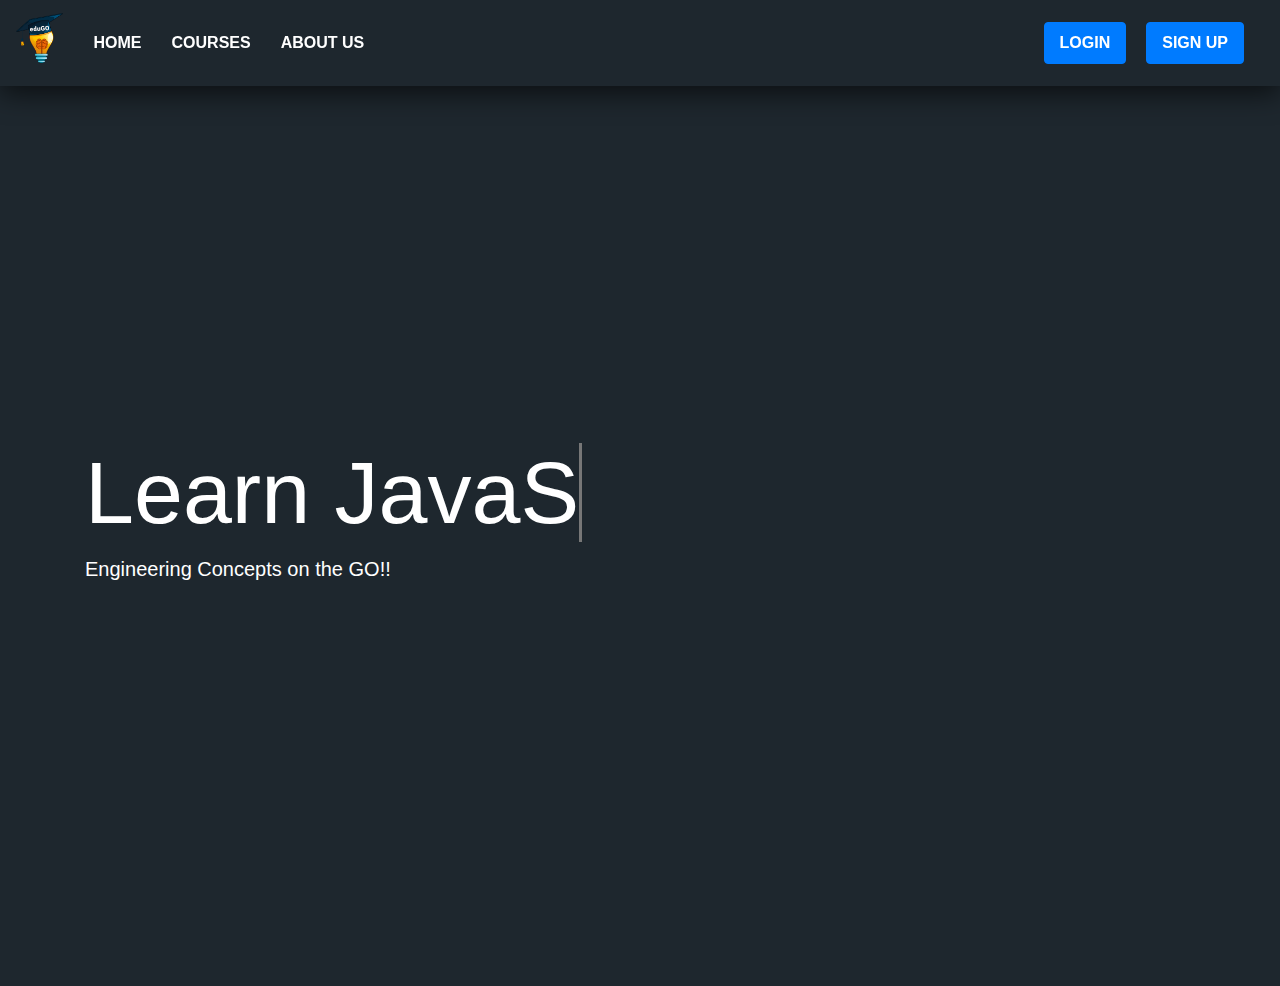
<file: BE-project/src/index.html>
<!DOCTYPE html>
<html lang="en">

<head>
    <meta charset="utf-8">
    <title>eduGO</title>
    <meta content="width=device-width, initial-scale=1.0" name="viewport">
    <meta content="" name="keywords">
    <meta content="" name="description">

    <!-- Favicons -->
    <link href="fontawesome\css\all.css" rel="stylesheet"> 


    <!-- Google Fonts -->
    

    <!-- Bootstrap CSS File -->
    <link href="css/bootstrap-grid.min.css" rel="stylesheet">
    <link href="css/bootstrap.min.css" rel="stylesheet">
    

    <!-- Main Stylesheet File -->
    <link href="css/style.css" rel="stylesheet">


    <!-- UserDefined JavaScript -->
    <script src="js/main.js"></script>
    <!-- JavaScript Libraries -->
    <script src="https://code.jquery.com/jquery-3.2.1.slim.min.js"
        integrity="sha384-KJ3o2DKtIkvYIK3UENzmM7KCkRr/rE9/Qpg6aAZGJwFDMVNA/GpGFF93hXpG5KkN" crossorigin="anonymous">
    </script>
    <script src="https://cdnjs.cloudflare.com/ajax/libs/popper.js/1.12.3/umd/popper.min.js" integrity="sha384-vFJXuSJphROIrBnz7yo7oB41mKfc8JzQZiCq4NCceLEaO4IHwicKwpJf9c9IpFgh" crossorigin="anonymous">
    </script>
    <script src="js/bootstrap.min.js"></script>
</head>

<body>

    <!--==========================
                Header
    ============================-->
    <header id="header" style="">

    </header>
 
<nav class="navigation navbar navbar-expand-lg sticky-top">
  <a class="navbar-brand" href="index.php"><img style="height: 60px; padding-bottom:10px;" src="images/logo2.png" alt="logo"></a>
  <button class="navbar-toggler" type="button" data-toggle="collapse" data-target="#navbarSupportedContent" aria-controls="navbarSupportedContent" aria-expanded="false" aria-label="Toggle navigation">
    <span class="navbar-toggler-icon">
      <i class="fas fa-bars" style="color:#fff; font-size:28px;"></i>
    </span>
  </button>
  <div class="collapse navbar-collapse" id="navbarSupportedContent">
    <div class="navbar-nav mr-auto">
      <a class="nav-item nav-link active" href="index.html">HOME</a>
      <a class="nav-item nav-link" href="browsecourses.php">COURSES</a>
      <a class="nav-item nav-link" href="aboutus.php">ABOUT US</a>

    </div>

    <div class="navbar-right navbar-nav">
        <button type="submit" class="nav-buttons btn btn-primary"><a class="nav-item nav-link" href="login.html">LOGIN</a></button>
        <button type="submit" class="nav-buttons btn btn-primary"><a class="nav-item nav-link" href="signup.html">SIGN UP</a></button>
    </div> 
  </div>

   
</nav>



<!DOCTYPE html>
<html lang="en">
<head>
    <meta charset="UTF-8">
    <title>landing page</title>
</head>
<body>
    <div class="indbody">
        <div class="container11">
            <div class="jumbotron jumbotron-fluid" style="text-align: left;">
                <div class="container">
                    <h1 class="display-2">Learn 
                        <!--this span will then be called in javascript and values will be taken -->
                        <span class="txt-type" data-wait="1000" data-words = '["JavaScript" , "Data Structures" , "Java", "Python", "Computer Graphics", "DBMS"]'></span>
                        <br>
                        <script src="js/main.js"></script>
                    </h1>
                    <p class="lead">Engineering Concepts on the GO!!</p>
                </div>
            </div>
        </div>
    </div>
</body>
</html>
</file>
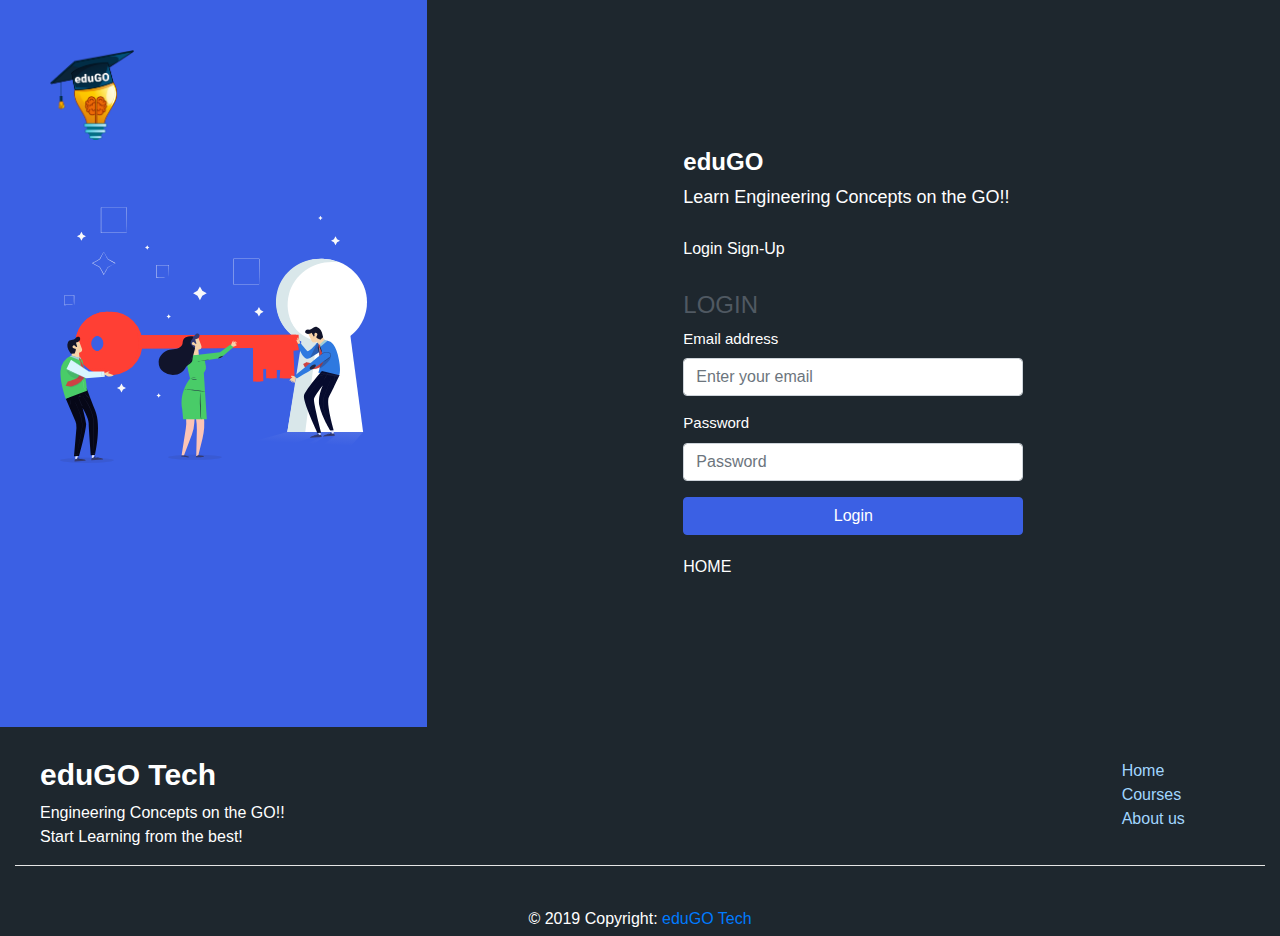
<file: BE-project/src/login.html>
<!DOCTYPE html>
<html lang="en">

<head>
    <meta charset="utf-8">
    <title>eduGO</title>
    <meta content="width=device-width, initial-scale=1.0" name="viewport">
    <meta content="" name="keywords">
    <meta content="" name="description">

    <!-- Favicons -->
    <link href="fontawesome\css\all.css" rel="stylesheet"> 


    <!-- Google Fonts -->
    

    <!-- Bootstrap CSS File -->
    <link href="css/bootstrap-grid.min.css" rel="stylesheet">
    <link href="css/bootstrap.min.css" rel="stylesheet">
    

    <!-- Main Stylesheet File -->
    <link href="css/style.css" rel="stylesheet">


    <!-- UserDefined JavaScript -->
    <script src="js/main.js"></script>
    <!-- JavaScript Libraries -->
    <script src="https://code.jquery.com/jquery-3.2.1.slim.min.js"
        integrity="sha384-KJ3o2DKtIkvYIK3UENzmM7KCkRr/rE9/Qpg6aAZGJwFDMVNA/GpGFF93hXpG5KkN" crossorigin="anonymous">
    </script>
    <script src="https://cdnjs.cloudflare.com/ajax/libs/popper.js/1.12.3/umd/popper.min.js" integrity="sha384-vFJXuSJphROIrBnz7yo7oB41mKfc8JzQZiCq4NCceLEaO4IHwicKwpJf9c9IpFgh" crossorigin="anonymous">
    </script>
    <script src="js/bootstrap.min.js"></script>
</head>

<body>

    <!--==========================
                Header
    ============================-->
    <header id="header" style="">

    </header>


<div class="container-fluid">
    <div class="website-logo">
        <a href="index.html">
            <div>
                <img src="images/logo2.png" alt="logo">
            </div>
        </a>
    </div>
    <div class="row">
        <div class="col-lg-4">
            <div class="img-holder">
                <div class="bg"></div>
                <div class="info-holder">
                    <img src="images/key.svg" alt="">
                </div>
            </div>
        </div>

        <div class="col-lg-8 login-section"> <!-- Login Section -->
            <div class="form-holder login-form-mobile">   
                <div class="form-content">
                    <div class="form-items">
                        <h3>eduGO</h3>
                        <p>Learn Engineering Concepts on the GO!!</p>

                        <div class="page-links">
                            <a href="login.html" class="active">Login</a>
                            <a href="signup.html">Sign-Up</a>
                        </div>
                        
                        <div class="login-form">
                            <h4>LOGIN</h4>
                            <form action="includes/login.inc.php" method="POST">
                                <div class="form-group">
                                    <label for="InputEmail">Email address</label>
                                    <input type="email" class="form-control" id="InputEmail" name="email" placeholder="Enter your email">
                                </div>
                                <div class="form-group">
                                    <label for="InputPassword">Password</label>
                                    <input type="password" class="form-control" id="InputPassword" name="pwd" placeholder="Password">
                                </div>
                                <button type="submit" class="btn btn-primary" name="login-submit">Login</button>
                            </form>

                            <div style="padding-top:20px;" class="page-links">
                                <a href="index.html" class="active">HOME</a>
                            </div>
                        </div>
                    </div>
                </div>
            </div>
        </div>
    </div>
</div>


  
<footer id="footer">
        <div class="container-fluid text-md-left" style="padding-top: 30px;">
            <div class="row">
                <div class="col-lg-10 col-md-12 footer-left-desc" style="padding-left: 40px;">
                    <h5 class="foorter-heading">eduGO Tech</h5>
                    <p>Engineering Concepts on the GO!!</p>
                    <p>Start Learning from the best!</p>
                </div>                

                <div class="col-lg-2 col-md-12 footer-links">
                    <ul class="">
                        <li>
                            <a href="index.html">Home</a>
                        </li>
                        <li>
                            <a href="browsecourses.php">Courses</a>
                        </li>
                        <li>
                            <a href="aboutus.php">About us</a>
                        </li>
                    </ul>
                </div>
            </div>
            <hr style="background-color: white;">
        </div>
        
        <!-- Copyright -->
        <div class="copyright center">© 2019 Copyright:
            <a href="index.html"> eduGO Tech</a>
        </div>
        <!-- Copyright -->

        
    </footer>

</body>
</html>
</file>
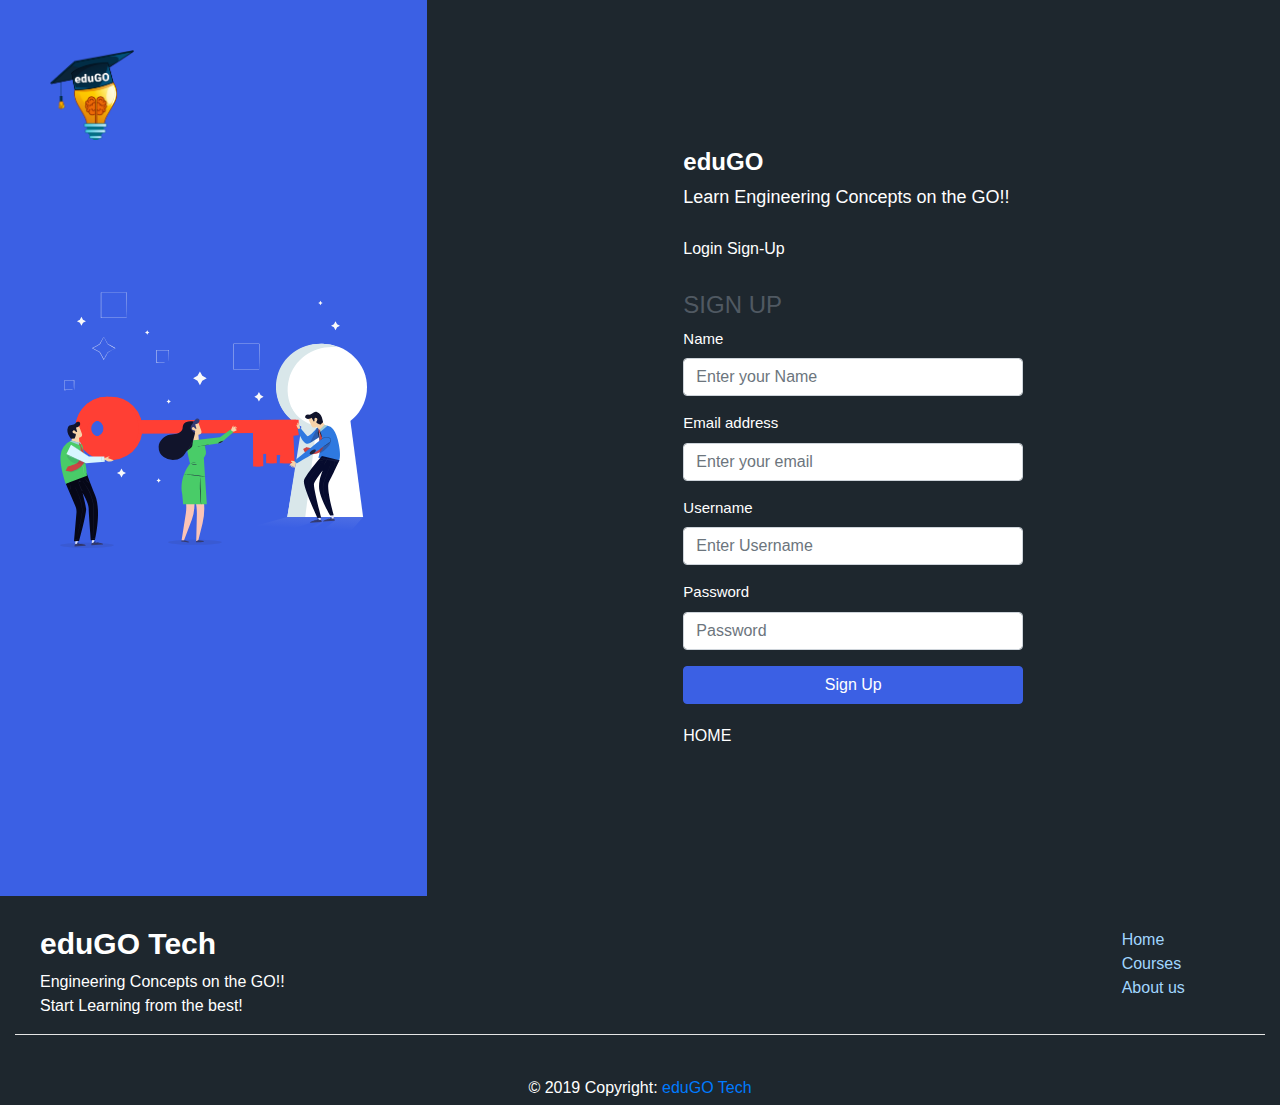
<file: BE-project/src/signup.html>
<!DOCTYPE html>
<html lang="en">

<head>
    <meta charset="utf-8">
    <title>eduGO</title>
    <meta content="width=device-width, initial-scale=1.0" name="viewport">
    <meta content="" name="keywords">
    <meta content="" name="description">

    <!-- Favicons -->
    <link href="fontawesome\css\all.css" rel="stylesheet"> 


    <!-- Google Fonts -->
    

    <!-- Bootstrap CSS File -->
    <link href="css/bootstrap-grid.min.css" rel="stylesheet">
    <link href="css/bootstrap.min.css" rel="stylesheet">
    

    <!-- Main Stylesheet File -->
    <link href="css/style.css" rel="stylesheet">


    <!-- UserDefined JavaScript -->
    <script src="js/main.js"></script>
    <!-- JavaScript Libraries -->
    <script src="https://code.jquery.com/jquery-3.2.1.slim.min.js"
        integrity="sha384-KJ3o2DKtIkvYIK3UENzmM7KCkRr/rE9/Qpg6aAZGJwFDMVNA/GpGFF93hXpG5KkN" crossorigin="anonymous">
    </script>
    <script src="https://cdnjs.cloudflare.com/ajax/libs/popper.js/1.12.3/umd/popper.min.js" integrity="sha384-vFJXuSJphROIrBnz7yo7oB41mKfc8JzQZiCq4NCceLEaO4IHwicKwpJf9c9IpFgh" crossorigin="anonymous">
    </script>
    <script src="js/bootstrap.min.js"></script>
</head>

<body>

    <!--==========================
                Header
    ============================-->
    <header id="header" style="">

    </header>
 
<div class="container-fluid">
    <div class="website-logo">
        <a href="index.html">
            <div>
                <img height="90px" src="images/logo2.png" alt="logo">
            </div>
        </a>
    </div>
    <div class="row">
        <div class="col-lg-4">
            <div class="img-holder">
                <div class="bg"></div>
                <div class="info-holder">
                    <img src="images/key.svg" alt="">
                </div>
            </div>
        </div>


        <div class="col-lg-8 login-section"> <!-- Signup Section -->
            <div class="form-holder login-form-mobile">   
                <div class="form-content">
                    <div class="form-items">
                        <h3>eduGO</h3>
                        <p>Learn Engineering Concepts on the GO!!</p>

                        <div class="page-links">
                            <a href="login.html">Login</a>
                            <a href="signup.html" class="active">Sign-Up</a>
                        </div>

                        
                        <div class="login-form">
                            <h4>SIGN UP</h4>
                            <form action="includes/signup.inc.php" method="POST">
                                <div class="form-group">
                                    <label for="InputName">Name</label>
                                    <input type="text" class="form-control" id="InputName" placeholder="Enter your Name" name="Name">
                                </div>
                                <div class="form-group">
                                    <label for="InputEmail">Email address</label>
                                    <input type="email" class="form-control" id="InputEmail" placeholder="Enter your email" name="Email">
                                </div>
                                <div class="form-group">
                                    <label for="InputPhone">Username</label>
                                    <input type="text" class="form-control" id="InputPhone" placeholder="Enter Username" name="phone">
                                </div>
                                <div class="form-group">
                                    <label for="InputPassword">Password</label>
                                    <input type="password" class="form-control" id="InputPassword" placeholder="Password" name="password">
                                </div>
                                <button type="submit" class="btn btn-primary" name="signup-submit">Sign Up</button>
                            </form>

                            <div style="padding-top:20px;" class="page-links">
                                <a href="index.html" class="active">HOME</a>
                            </div>
                        </div>
                    </div>
                </div>
            </div>
        </div>
    </div>

    
</div>
  
<footer id="footer">
        <div class="container-fluid text-md-left" style="padding-top: 30px;">
            <div class="row">
                <div class="col-lg-10 col-md-12 footer-left-desc" style="padding-left: 40px;">
                    <h5 class="foorter-heading">eduGO Tech</h5>
                    <p>Engineering Concepts on the GO!!</p>
                    <p>Start Learning from the best!</p>
                </div>

                

                <div class="col-lg-2 col-md-12 footer-links">
                    <ul class="">
                        <li>
                            <a href="index.html">Home</a>
                        </li>
                        <li>
                            <a href="browsecourses.php">Courses</a>
                        </li>
                        <li>
                            <a href="aboutus.php">About us</a>
                        </li>
                    </ul>
                </div>
            </div>
            <hr style="background-color: white;">
        </div>
        
        <!-- Copyright -->
        <div class="copyright center">© 2019 Copyright:
            <a href="index.html"> eduGO Tech</a>
        </div>
        <!-- Copyright -->  
    </footer>

</body>
</html>
</file>
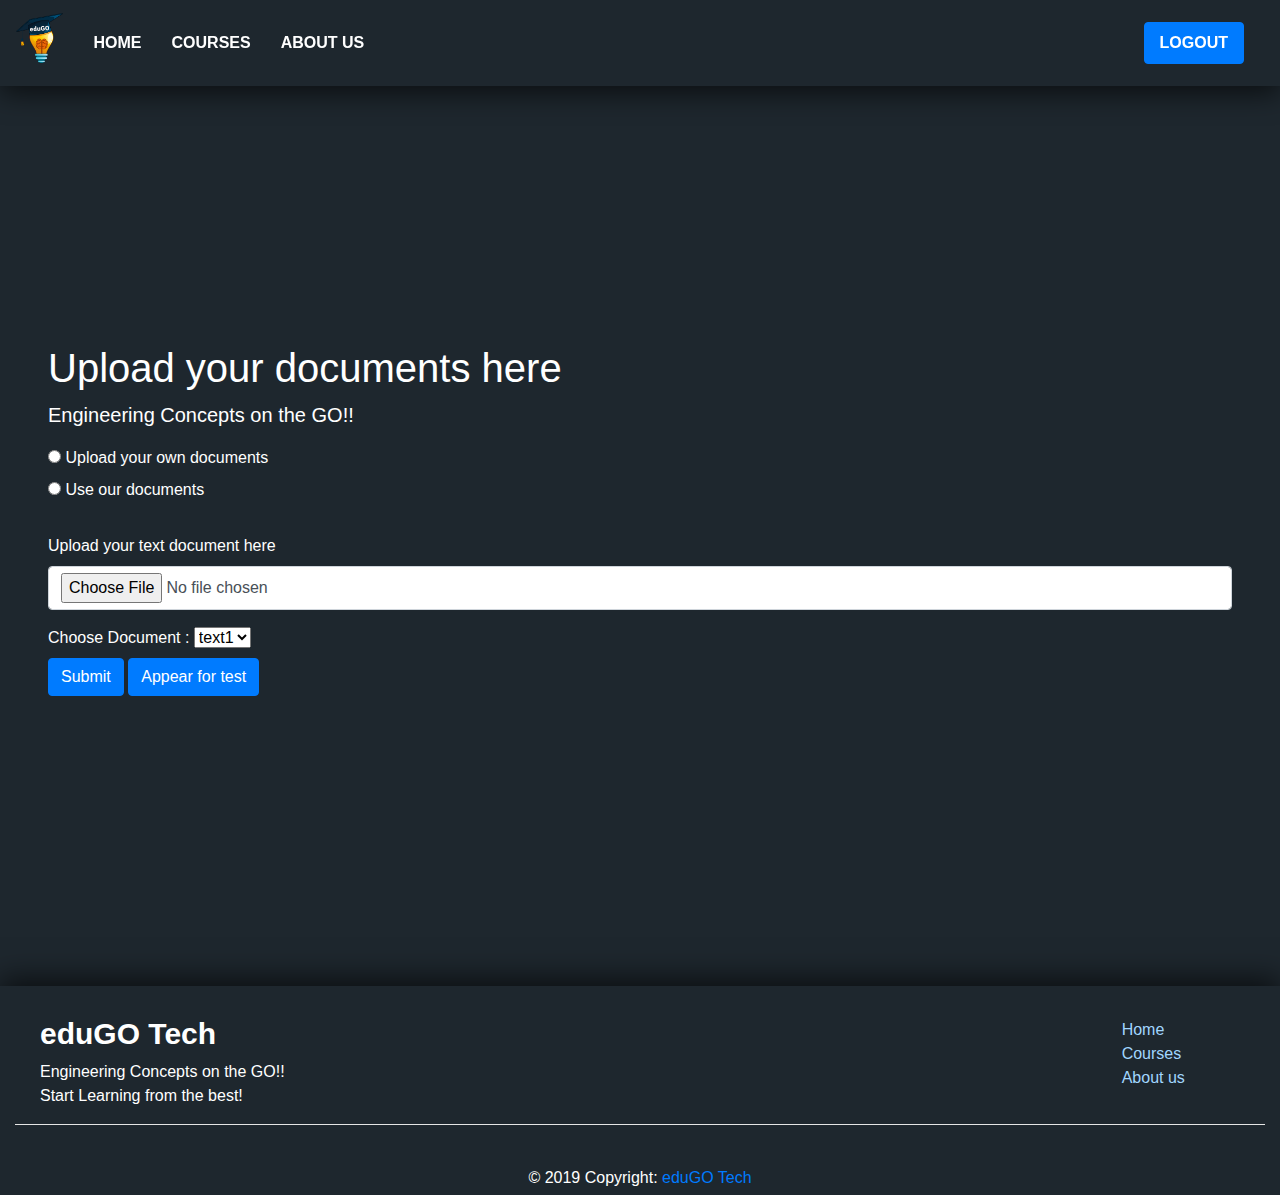
<file: BE-project/src/upload_docs.html>
<!DOCTYPE html>
<html lang="en">

<head>
    <meta charset="utf-8">
    <title>eduGO</title>
    <meta content="width=device-width, initial-scale=1.0" name="viewport">
    <meta content="" name="keywords">
    <meta content="" name="description">

    <!-- Favicons -->
    <link href="fontawesome\css\all.css" rel="stylesheet"> 


    <!-- Google Fonts -->
    

    <!-- Bootstrap CSS File -->
    <link href="css/bootstrap-grid.min.css" rel="stylesheet">
    <link href="css/bootstrap.min.css" rel="stylesheet">
    

    <!-- Main Stylesheet File -->
    <link href="css/style.css" rel="stylesheet">


    <!-- UserDefined JavaScript -->
    <script src="js/main.js"></script>
    <!-- JavaScript Libraries -->
    <script src="https://code.jquery.com/jquery-3.2.1.slim.min.js"
        integrity="sha384-KJ3o2DKtIkvYIK3UENzmM7KCkRr/rE9/Qpg6aAZGJwFDMVNA/GpGFF93hXpG5KkN" crossorigin="anonymous">
    </script>
    <script src="https://cdnjs.cloudflare.com/ajax/libs/popper.js/1.12.3/umd/popper.min.js" integrity="sha384-vFJXuSJphROIrBnz7yo7oB41mKfc8JzQZiCq4NCceLEaO4IHwicKwpJf9c9IpFgh" crossorigin="anonymous">
    </script>
    <script src="js/bootstrap.min.js"></script>
</head>

<body>

    <!--==========================
                Header
    ============================-->
    <header id="header" style="">

    </header>
 
<nav class="navigation navbar navbar-expand-lg sticky-top">
  <a class="navbar-brand" href="index.php"><img style="height: 60px; padding-bottom:10px;" src="images/logo2.png" alt="logo"></a>
  <button class="navbar-toggler" type="button" data-toggle="collapse" data-target="#navbarSupportedContent" aria-controls="navbarSupportedContent" aria-expanded="false" aria-label="Toggle navigation">
    <span class="navbar-toggler-icon">
      <i class="fas fa-bars" style="color:#fff; font-size:28px;"></i>
    </span>
  </button>
  <div class="collapse navbar-collapse" id="navbarSupportedContent">
    <div class="navbar-nav mr-auto">
      <a class="nav-item nav-link active" href="index.html">HOME</a>
      <a class="nav-item nav-link" href="browsecourses.php">COURSES</a>
      <a class="nav-item nav-link" href="aboutus.php">ABOUT US</a>

    </div>

    <div class="navbar-right navbar-nav">
        <button type="submit" name="logout-submit" class="nav-buttons btn btn-primary"><a class="nav-item nav-link" href="#logout">LOGOUT</a></button>
<!--          
        <button type="submit" class="nav-buttons btn btn-primary"><a class="nav-item nav-link" href="login.html">LOGIN</a></button>
        <button type="submit" class="nav-buttons btn btn-primary"><a class="nav-item nav-link" href="signup.html">SIGN UP</a></button>
      -->
    </div>
  </div>

   
</nav>

<body>
    <div class="indbody">
        <div class="container11">
            <div class="jumbotron jumbotron-fluid" style="text-align: left;">
                <div class="contrainer">
                    <h1 class="display-5" id="fsize">Upload your documents here</h1>
                    <p class="lead">Engineering Concepts on the GO!!</p>
                    <input type="radio" id="Upload" name = "UploadDOC" value="upload">
                    <label for="">Upload your own documents</label>
                    <br>
                    <input type="radio" id="Upload" name = "UploadDOC" value="useourown">
                    <label for="">Use our documents</label>
                    <br> <br>

                    <!-- Depending on the value in radio display  either upload doc or select from already present -->
                    
                    <div class="form-group">
                        <label for="Upload_document">Upload your text document here</label>
                        <input type="file" class="form-control" id="Upload_document" name="phone">
                    </div>

                    <label for="">Choose Document :  </label>
                    <!-- Select Docs from db -->
                    <select name="Docs" id="">
                        <option value="t1">text1</option>
                        <option value="t2">text2</option>
                        <option value="t3">text3</option>
                        <option value="t4">text4</option>
                    </select>      <br>              
                    <button type="submit" class="btn btn-primary" name="doc_submit">Submit</button>
                    <button class="btn btn-primary">Appear for test</button>
                </div>
            </div>
        </div>
    </div>
</body>
<footer id="footer">
    <div class="container-fluid text-md-left" style="padding-top: 30px;">
        <div class="row">
            <div class="col-lg-10 col-md-12 footer-left-desc" style="padding-left: 40px;">
                <h5 class="foorter-heading">eduGO Tech</h5>
                <p>Engineering Concepts on the GO!!</p>
                <p>Start Learning from the best!</p>
            </div>

            

            <div class="col-lg-2 col-md-12 footer-links">
                <ul class="">
                    <li>
                        <a href="index.html">Home</a>
                    </li>
                    <li>
                        <a href="browsecourses.php">Courses</a>
                    </li>
                    <li>
                        <a href="aboutus.php">About us</a>
                    </li>
                </ul>
            </div>
        </div>
        <hr style="background-color: white;">
    </div>
    
    <!-- Copyright -->
    <div class="copyright center">© 2019 Copyright:
        <a href="index.html"> eduGO Tech</a>
    </div>
    <!-- Copyright -->  
</footer>

</body>
</html>
</file>
<file: BE-project/src/css/style.css>
* {box-sizing: border-box;}

body{
    overflow-x: hidden;
    font-family: 'Lato',sans-serif;
    color: #505962;
}



/* Index page  */

.indbody{
    font-family: 'Lato',sans-serif;
    height : 100vh;
    /*yaha pe sirf ek acha image uthake dalde
    baki color aur baki ke maine uske jaise hi kiye dusra kuch rakhna hai to bhi kar de */
    background: white url() no-repeat center center / cover;
    color : white;
    overflow: hidden;
}

.container11{
    background-color: #1e272e;
    display: flex;
    flex-direction: column;
    justify-content: center;
    height: 100vh;
    padding: 0 3rem;    
}

/* h1,h2{
    font-weight: 200;
    margin : 0.4rem;
} */

/* @media(min-width: 1200px){
    h1{
        font-size: 4.5rem;
    }    
    h2{
        font-size: 3rem;
    }
} */

/*cursor  */
.txt-type > .txt{
    border-right: 0.2rem solid #777;
}
.hi{
    background-color: white;
    height: 100vh;
}



/*====================== Login Page CSS_pp==============================*/

.website-logo {
    display: inline-block;
    position: absolute;
    z-index: 1000;
    top: 50px;
    left: 50px;
    right: initial;
    bottom: initial;
}

.website-logo img {
    height: 90px;
}

.img-holder {
    display: inline-block;
    position: absolute;
    top: 0;
    left: 0;
    width: inherit;
    min-height: 700px;
    height: 100%;
    overflow: hidden;
    background-color: #3B60E4;
    padding: 60px;
    text-align: center;
}

.img-holder .info-holder {
    position: relative;
    top: 50%;
    -webkit-transform: translateY(-50%);
    -moz-transform: translateY(-50%);
    -ms-transform: translateY(-50%);
    transform: translateY(-50%);
}

.img-holder .info-holder img {
    width: 100%;
    max-width: 378px;
}

.img-holder .bg {
    position: absolute;
    opacity: 0.23;
    left: 0;
    top: 0;
    width: 100%;
    height: 100%;
    background-size: cover;
    background-position: center;
} 

div.login-section {
    background-color: #1e272e;
    display: flex;

}

.form-holder {
    margin: auto;
    width: 100%;
    height: 100%;
}

.form-holder .form-content {
    position: relative;
    text-align: center;
    display: -webkit-box;
    display: -moz-box;
    display: -ms-flexbox;
    display: -webkit-flex;
    display: flex;
    justify-content: center;
    align-items: center;
    padding: 18%;
    min-height: 100%;
}

.form-content .form-group {
    color: #fff;
    font-size: 15px;
    font-weight: 300;
}

.form-content .form-items {
    display: inline-block;
    width: 100%;
    max-width: 340px;
    text-align: left;
}

.form-content h3 {
    color: #fff;
    text-align: left;
    font-size: 24px;
    font-weight: 900;
    margin-bottom: 10px;
}

.form-content h3.form-title {
    margin-bottom: 30px;
}

.form-content p {
    color: #fff;
    text-align: left;
    font-size: 18px;
    font-weight: 300;
    line-height: 20px;
    margin-bottom: 30px;
}

.form-content .page-links a {
    color: #fff;
  }
  
.form-content .page-links a:after {
    background-color: rgba(255, 255, 255, 0.5);
  }
  
.form-content .page-links a.active:after {
    background-color: #fff;
  }
  
.form-content .page-links a:hover:after,
.form-content .page-links a:focus:after {
    background-color: #fff;
  }

div.login-form {
    margin-top: 30px;
}

div.login-form button.btn {
    width: 100%;
    background-color: #3B60E4;
    color: white;
    border-color: #3B60E4;

}
  

/*==================Navigation CSS====================*/
nav {
    -webkit-box-shadow: 0px 7px 28px 0px rgba(0,0,0,0.64); 
    box-shadow: 0px 7px 28px 0px rgba(0,0,0,0.64);
}

.navigation {
    background-color: #1e272e!important;
}

.navigation a {
    color: white;
}

.navigation .navbar-nav a{
    font-weight: 600;
    padding-left: 15px;
    padding-right: 15px;
}

.nav-buttons {
    padding: 0;
    margin-right: 20px;
}






/* CourseDetails.php */

#course-heading{
    padding-top: 20px;
    padding-bottom: 20px;
    min-height: 300px;
    background-color: #A1D6FF;
}

.course-heading-content{
    padding-top: 70px;
    padding-left: 40px;
    color: #1e272e;
}

#course-main-section{
    background-color: #1e272e;

}

.course-about-heading{
    color: white;
    margin: auto;
    padding: 30px;
}

#course-main-section ul.list-group{
    background-color: #1e272e;
    color: white;
    
}


#course-main-section  li{
    padding-left: 0;
    list-style-type: square;
}

.course-details{
    color: white;
}

.instructor {
    text-align: center;
}

/* remove this stylying after cropping image */
.instructor img{
    height: 300px;
    border-color: #3B60E4;
    border-style: solid;
    padding: 20px;
}

/* Browse Courses */
.center {
    margin: auto;
}

.card-body {
    display: flex;
    flex-direction: column;
  }
  
a.learnmore {
    margin-top: auto;
  }

.inbody{
    font-family: 'Lato',sans-serif;
    height: inherit;
    /*yaha pe sirf ek acha image uthake dalde
    baki color aur baki ke maine uske jaise hi kiye dusra kuch rakhna hai to bhi kar de 
    background: white url() no-repeat center center / cover;*/
    
    color :#1e272e;
}

.container-browse-courses{
    background-color: #A1D6FF;
    display: flex;
    flex-direction: column;
    justify-content: center;
    height: inherit;
    padding: 0 3rem;    
}


/* Viewcourse */
.video-container{
    margin: auto;
    width: 80%;
}

.video-container iframe{
    padding: 20px;

}


/* mycourses */
.jumbotron {
    text-align: center;
    background: none;
}


/* aboutus.php */
.about-us {
    padding: 30px;
}

.about-us img {
    border-radius: 50%;
}

.about-us-card {
    width: 70%;
}

div.icons a {
    display: inline;
    padding: 30px;
}

div.icons a i {
    padding-top: 20px;
    font-size: 40px;
}

div.address p.hello {
    color:  #a6a6a6;
}

div.address h3.site-name {
    font-weight: 800;
    font-size: 40px;
}

div.address p {
    font-size: 20px;
}



/* Footer */

footer {
    background-color: #1e272e;
    -webkit-box-shadow: 0px -7px 28px 0px rgba(0,0,0,0.64); 
    box-shadow: 0px -7px 28px 0px rgba(0,0,0,0.64);
    color: white;
}

.foorter-heading {
    font-weight: 600;
    font-size: 30px;
}

.footer-left-desc p{
    margin: 0;
}

.footer-links {
    margin: auto;
}

.footer-links ul{
    list-style: none;
    
}

.footer-links ul li a {
    text-decoration: none;
    color: #A1D6FF;
}

.footer-links ul li a:hover {
    color: #3B60E4;
}


.copyright {
    padding-top: 25px;
    text-align: center;
    padding-bottom: 5px;
}



/* ################################## Mobile Responsive ################################################## */
@media only screen and (max-width: 600px) {
    /* Navbar */
    .nav-buttons {
        margin: 5px;
    }

    div.jumbotron .display-2 {
        font-size: 60px;
    }
    .display-5{
        font-size: 30px;
    }
    /* About Us */
    .about-us-card {
        width: 90%;
    }

    .about-us-name {
        font-size: 160%;
    }

    div.icons a i {
        padding-top: 20px;
        font-size: 120%;
    }

    .about-us-div {
        padding-top: 5%;
    }

    .about-us-map iframe {
        width: 100%;
    }

    /* Browse Courses */

    div.container h1.display-4 {
        font-size: 50%;
    }

    #course-heading {
        width: 100%;
        margin: 0;
    }

    .browse-course-card {
        width: 95%;
    }

    .browse-course-div {
        padding-top: 4%;
    }


    /* Login */
    .website-logo {
        display: inline-block;
        position: absolute;
        top: 10px;
        left: 10px;
    }

    .website-logo img {
        height: 50px;
    }

    .img-holder {
        display: none;
    }

    .login-form-mobile {
        margin-top: 25px;
    }




    /* Course Details */
    .course-learning-img img {
        display: none;
    }

    .course-about-heading h1{
        font-size: 150%;
    }

    .instructor-mobile {
        padding-top: 20px;
    }

    
    .instructor-mobile h4 {
        padding-top: 15px;
    }


    /* View course */
    .video-mobile iframe {
        padding: 0;
        width: 100%;
        height: 100%;
        padding-top: 20px;
    }

    /* Footer */
    .footer-links {
        padding: 0;
    }
}


/* Much Smaller Devices */
@media only screen and (max-width: 340px) {
    /* About Us */

    .about-us-card {
        width: 100%;
    }


    .about-us-name {
        font-size: 140%;
    }

    #course-heading {
        width: 100%;
        margin: 0;
    }

    div.jumbotron .display-3 {
        font-size: 60px;
    }

    div.jumbotron p {
        font-size: 15px;
    }

}
</file>
